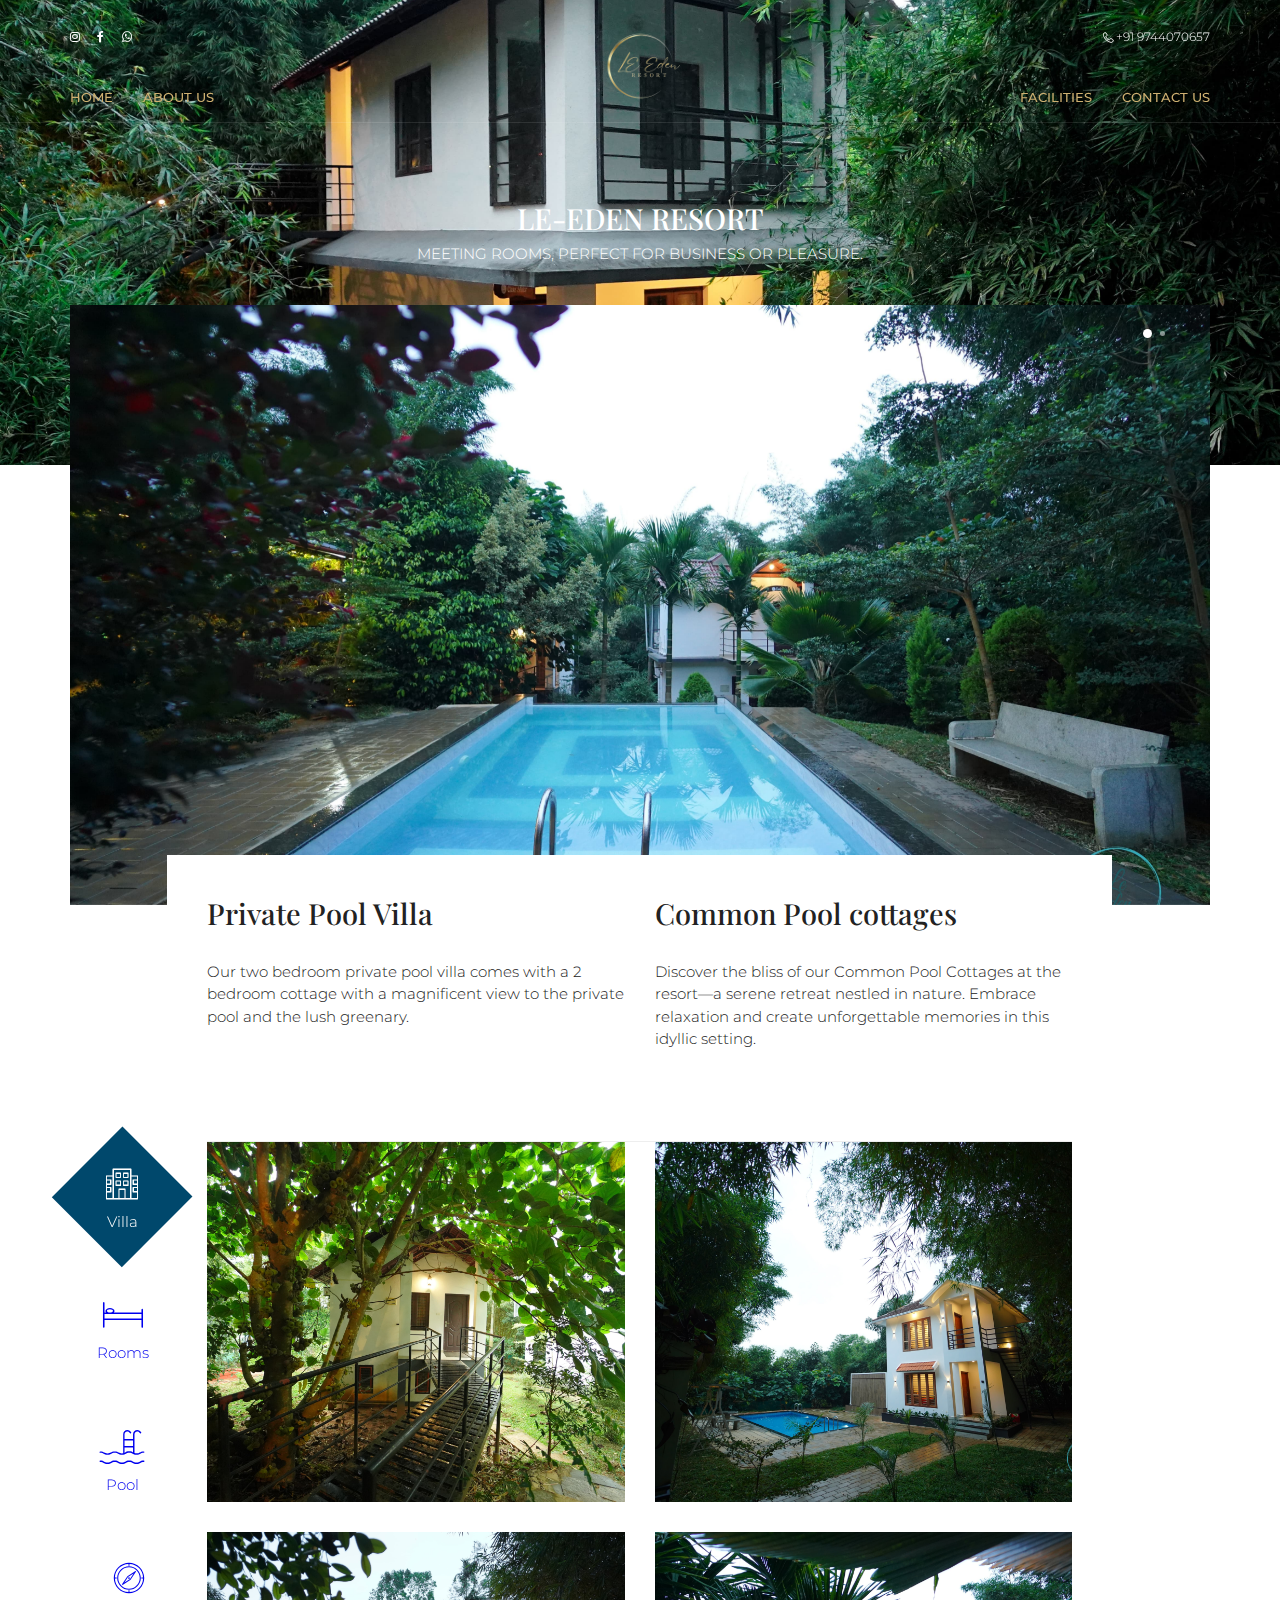
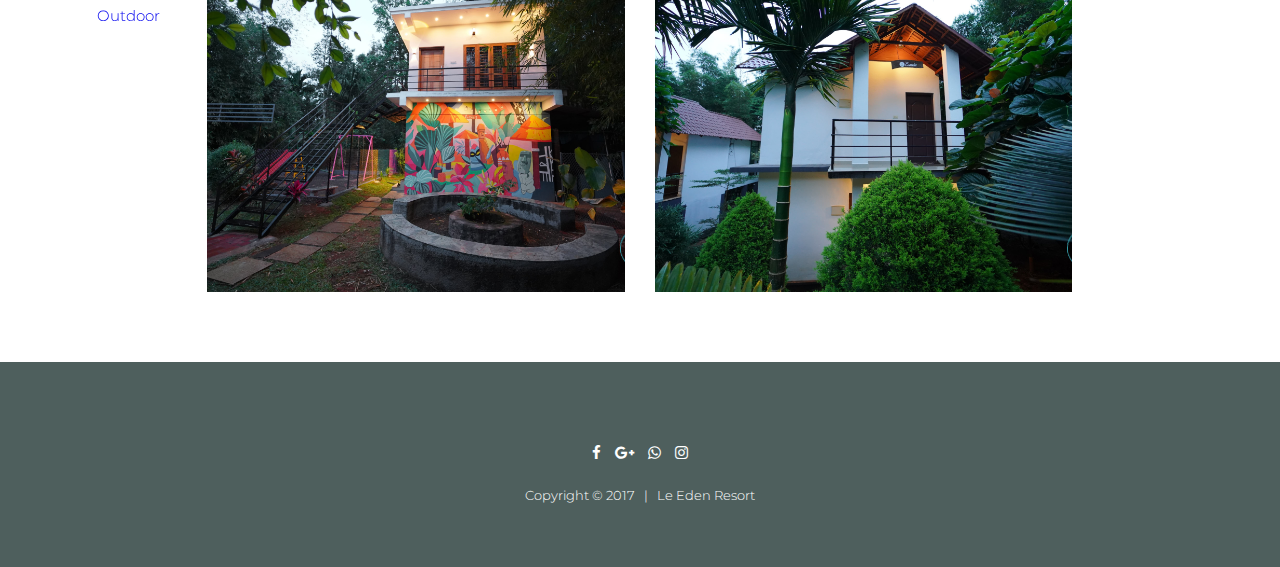
<file: facility.html>
﻿<!DOCTYPE html>
<html lang="en">

<head>
    <meta charset="utf-8">
    <meta http-equiv="X-UA-Compatible" content="IE=edge">
    <meta name="viewport" content="width=device-width, initial-scale=1, maximum-scale=1">

    <!-- Mobile Web-app fullscreen -->
    <meta name="apple-mobile-web-app-capable" content="yes">
    <meta name="mobile-web-app-capable" content="yes">

    <!-- Meta tags -->
    <meta name="description" content="">
    <meta name="author" content="">
    <link rel="icon" href="favicon.ico">

    <!--Title-->
    <title>Le Eden</title>

    <!--CSS styles-->
    <link rel="stylesheet" media="all" href="css/bootstrap.css" />
    <link rel="stylesheet" media="all" href="css/animate.css" />
    <link rel="stylesheet" media="all" href="css/font-awesome.css" />
    <link rel="stylesheet" media="all" href="css/linear-icons.css" />
    <link rel="stylesheet" media="all" href="css/hotel-icons.css" />
    <link rel="stylesheet" media="all" href="css/magnific-popup.css" />
    <link rel="stylesheet" media="all" href="css/owl.carousel.css" />
    <link rel="stylesheet" media="all" href="css/datepicker.css" />
    <link rel="stylesheet" media="all" href="css/theme.css" />

    <!--Google fonts-->
    <link href="https://fonts.googleapis.com/css?family=Montserrat:300,500&amp;subset=latin-ext" rel="stylesheet">
    <link href="https://fonts.googleapis.com/css?family=Playfair+Display:400,700&amp;subset=latin-ext" rel="stylesheet">

    <link rel="stylesheet"
        href="https://fonts.googleapis.com/css2?family=Material+Symbols+Outlined:opsz,wght,FILL,GRAD@24,400,0,0" />
</head>

<body>

    <!-- <div class="page-loader"></div> -->

    <div class="wrapper">

        <header>

            <!-- ======================== Navigation ======================== -->

            <div class="container">

                <!-- === navigation-top === -->

                <nav class="navigation-top clearfix">

                    <!-- navigation-top-left -->

                    <div class="navigation-top-left">
                        <a class="box" href="https://www.instagram.com/le_eden_resort?igsh=OGd6Y3p1NzJnbWFy">
                            <i class="fa fa-instagram"></i>
                        </a>
                        <a class="box" href="https://www.facebook.com/profile.php?id=100064150205639&mibextid=ZbWKwL">
                            <i class="fa fa-facebook"></i>
                        </a>
                        <!-- <a class="box" href="mailto:resorts.le.eden@gmail.com">
                            <i class="fa fa-google-plus"></i>
                        </a> -->
                        <a class="box" href="https://wa.me/+918921845725"><i class="fa fa-whatsapp"></i></a>

                    </div>

                    <!-- navigation-top-right -->

                    <div class="navigation-top-right">
                        <a class="box" href="#">
                            <i class="icon icon-phone-handset"></i>
                            +91 9744070657
                        </a>
                    </div>
                </nav>

                <!-- === navigation-main === -->

                <nav class="navigation-main clearfix">

                    <!-- logo -->

                    <div class="logo animated fadeIn">
                        <a href="index.html">
                            <img class="logo-desktop" src="assets/images/logo.png" alt="Alternate Text" />
                            <img class="logo-mobile" src="assets/images/mobile-logo.png" alt="Alternate Text" />
                        </a>
                    </div>

                    <!-- toggle-menu -->

                    <div class="toggle-menu"><i class="icon icon-menu"></i></div>

                    <!-- navigation-block -->

                    <div class="navigation-block clearfix">

                        <!-- navigation-left -->

                        <ul class="navigation-left">
                            <li>
                                <a href="index.html">Home <span class="open-dropdown">
                                    </span></a>
                            </li>
                            <li>
                                <a href="about.html">About us <span class="open-dropdown">
                                    </span></a>
                            </li>
                        </ul>

                        <!-- navigation-right -->

                        <ul class="navigation-right">
                            <li>
                                <a href="facility.html">Facilities</a>
                            </li>
                            <li>
                                <a href="contact.html">Contact Us</a>
                            </li>
                        </ul>

                    </div> <!--/navigation-block-->

                </nav>
            </div> <!--/container-->

        </header>

        <!-- ========================  Facility ======================== -->

        <section class="page">

            <!-- ===  Page header === -->

            <div class="page-header" style="background-image:url(assets/Home/Outdoor3.jpg)">
                <div class="container text-center">
                    <h2 class="title">Le-Eden Resort</h2>
                    <p>Meeting rooms, perfect for business or pleasure.</p>
                </div>
            </div>

            <div class="facility">

                <div class="container">
                    <div class="facility-gallery">
                        <div class="owl-slider owl-theme owl-slider-gallery">

                            <!-- === slide item === -->

                            <div class="item" style="background-image:url(assets/Home/OtdoorPool5.jpg)">
                                <img src="assets/Home/OtdoorPool5.jpg" alt="" />
                            </div>

                            <!-- === slide item === -->

                            <div class="item" style="background-image:url(assets/Home/Outdoor2.jpg)">
                                <img src="assets/Home/Outdoor2.jpg" alt="" />
                            </div>

                        </div> <!--/owl-slider-->

                    </div> <!--/facilty-gallery-->

                    <div class="row">
                        <div class="col-md-10 col-md-offset-1">

                            <!-- === facility-info === -->

                            <div class="facility-info">
                                <div class="row">
                                    <div class="col-md-6">
                                        <h2>Private Pool Villa</h2>
                                        <p>
                                            Our two bedroom private pool villa comes with a 2 bedroom cottage with a
                                            magnificent view to the private pool and the lush greenary.
                                        </p>
                                    </div>
                                    <div class="col-md-6">
                                        <h2>Common Pool cottages</h2>
                                        <p>
                                            Discover the bliss of our Common Pool Cottages at the resort—a serene
                                            retreat nestled in nature. Embrace relaxation and create unforgettable
                                            memories in this idyllic setting.
                                        </p>
                                    </div>
                                </div>
                            </div>

                            <!-- === facility-addons === -->

                            <div class="facility-addons">

                                <!-- === nav-tabs === -->

                                <ul class="nav nav-tabs" role="tablist">

                                    <li role="presentation" class="active">
                                        <a href="#villa" aria-controls="villa" role="tab" data-toggle="tab">
                                            <!-- <i class="hotelicon hotelicon-hotel"></i> -->
                                            <i class="hotelicon hotelicon-hotel"></i>
                                            <span class="visible-md visible-lg">Villa</span>
                                        </a>
                                    </li>
                                    <li role="presentation">
                                        <a href="#menus" aria-controls="menus" role="tab" data-toggle="tab">
                                            <i class="hotelicon hotelicon-bed"></i>
                                            <span class="visible-md visible-lg">Rooms</span>
                                        </a>
                                    </li>
                                    <li role="presentation">
                                        <a href="#chefs" aria-controls="chefs" role="tab" data-toggle="tab">
                                            <i class="hotelicon hotelicon-pool"></i>
                                            <span class="visible-md visible-lg">Pool</span>
                                        </a>
                                    </li>
                                    <li role="presentation">
                                        <a href="#events" aria-controls="events" role="tab" data-toggle="tab">
                                            <i class="hotelicon hotelicon-compas"></i>
                                            <!-- <i class="hotelicon hotelicon-elevator"></i> -->
                                            <span class="visible-md visible-lg">Outdoor</span>
                                        </a>
                                    </li>
                                </ul>

                                <!-- === tab-panes === -->

                                <div class="tab-content">

                                    <!-- ============ tab #1 ============ -->

                                    <div role="tabpanel" class="tab-pane active" id="villa">
                                        <div class="content">

                                            <div class="cards">

                                                <div class="row">

                                                    <!-- === item === -->

                                                    <div class="col-xs-6 col-md-6">
                                                        <figure>
                                                            <figcaption
                                                                style="background-image:url(assets/villa/villa1.jpg)">
                                                                <img src="assets/villa/villa1.jpg" alt="" />
                                                            </figcaption>
                                                        </figure>
                                                    </div>

                                                    <!-- === item === -->

                                                    <div class="col-xs-6 col-md-6">
                                                        <figure>
                                                            <figcaption
                                                                style="background-image:url(assets/villa/villa3.jpg)">
                                                                <img src="assets/villa/villa3.jpg" alt="" />
                                                            </figcaption>
                                                        </figure>
                                                    </div>

                                                    <!-- === item === -->

                                                    <div class="col-xs-6 col-md-6">
                                                        <figure>
                                                            <figcaption
                                                                style="background-image:url(assets/villa/villa2.jpg)">
                                                                <img src="assets/villa/villa2.jpg" alt="" />
                                                            </figcaption>
                                                        </figure>
                                                    </div>

                                                    <!-- === item === -->

                                                    <div class="col-xs-6 col-md-6">
                                                        <figure>
                                                            <figcaption
                                                                style="background-image:url(assets/villa/villa4.jpg)">
                                                                <img src="assets/villa/villa4.jpg" alt="" />
                                                            </figcaption>
                                                        </figure>
                                                    </div>

                                                </div> <!--/row-->

                                            </div> <!--/cards-->

                                        </div>
                                    </div>

                                    <!-- ============ tab #1 ============ -->

                                    <div role="tabpanel" class="tab-pane" id="menus">
                                        <div class="content">

                                            <div class="cards">

                                                <div class="row">

                                                    <!-- === item === -->

                                                    <div class="col-xs-6 col-md-6">
                                                        <figure>
                                                            <figcaption
                                                                style="background-image:url(assets/Rooms/room1.jpg)">
                                                                <img src="assets/Rooms/room1.jpg" alt="" />
                                                            </figcaption>
                                                        </figure>
                                                    </div>

                                                    <!-- === item === -->

                                                    <div class="col-xs-6 col-md-6">
                                                        <figure>
                                                            <figcaption
                                                                style="background-image:url(assets/Rooms/room2.jpg)">
                                                                <img src="assets/Rooms/room2.jpg" alt="" />
                                                            </figcaption>
                                                        </figure>
                                                    </div>

                                                    <!-- === item === -->

                                                    <div class="col-xs-6 col-md-6">
                                                        <figure>
                                                            <figcaption
                                                                style="background-image:url(assets/Rooms/room4.jpg)">
                                                                <img src="assets/Rooms/room4.jpg" alt="" />
                                                            </figcaption>
                                                        </figure>
                                                    </div>

                                                    <!-- === item === -->

                                                    <div class="col-xs-6 col-md-6">
                                                        <figure>
                                                            <figcaption
                                                                style="background-image:url(assets/Rooms/room3.jpg)">
                                                                <img src="assets/Rooms/room3.jpg" alt="" />
                                                            </figcaption>
                                                        </figure>
                                                    </div>

                                                </div>

                                            </div>

                                        </div>
                                    </div>

                                    <!-- ============ tab #2 ============ -->



                                    <div role="tabpanel" class="tab-pane" id="chefs">

                                        <div class="content">

                                            <div class="cards">

                                                <div class="row">

                                                    <!-- === item === -->

                                                    <div class="col-xs-6 col-md-6">
                                                        <figure>
                                                            <figcaption
                                                                style="background-image:url(assets/pool/pool5.jpg)">
                                                                <img src="assets/pool/pool5.jpg" alt="" />
                                                            </figcaption>
                                                        </figure>
                                                    </div>

                                                    <!-- === item === -->

                                                    <div class="col-xs-6 col-md-6">
                                                        <figure>
                                                            <figcaption
                                                                style="background-image:url(assets/pool/pool2.jpg)">
                                                                <img src="assets/pool/pool2.jpg" alt="" />
                                                            </figcaption>
                                                        </figure>
                                                    </div>

                                                    <!-- === item === -->

                                                    <div class="col-xs-6 col-md-6">
                                                        <figure>
                                                            <figcaption
                                                                style="background-image:url(assets/pool/pool3.jpg)">
                                                                <img src="assets/pool/pool3.jpg" alt="" />
                                                            </figcaption>
                                                        </figure>
                                                    </div>

                                                    <!-- === item === -->

                                                    <div class="col-xs-6 col-md-6">
                                                        <figure>
                                                            <figcaption
                                                                style="background-image:url(assets/pool/pool4.jpg)">
                                                                <img src="assets/pool/pool4.jpg" alt="" />
                                                            </figcaption>
                                                        </figure>
                                                    </div>

                                                </div> <!--/row-->

                                            </div> <!--/cards-->

                                        </div>

                                    </div>

                                    <!-- ============ tab #3 ============ -->

                                    <div role="tabpanel" class="tab-pane" id="events">

                                        <div class="content">

                                            <div class="cards">

                                                <div class="row">

                                                    <!-- === item === -->

                                                    <div class="col-xs-6 col-md-6">
                                                        <figure>
                                                            <figcaption
                                                                style="background-image:url(assets/outdoor/outdoor4.jpg)">
                                                                <img src="assets/outdoor/outdoor1.jpg" alt="" />


                                                            </figcaption>
                                                        </figure>
                                                    </div>

                                                    <!-- === item === -->

                                                    <div class="col-xs-6 col-md-6">
                                                        <figure>
                                                            <figcaption
                                                                style="background-image:url(assets/outdoor/outdoor2.jpg)">
                                                                <img src="assets/outdoor/outdoor2.jpg" alt="" />
                                                            </figcaption>
                                                        </figure>
                                                    </div>

                                                    <!-- === item === -->

                                                    <div class="col-xs-6 col-md-6">
                                                        <figure>
                                                            <figcaption
                                                                style="background-image:url(assets/outdoor/outdoor1.jpg)">
                                                                <img src="assets/outdoor/outdoor3.jpg" alt="" />

                                                            </figcaption>
                                                        </figure>
                                                    </div>

                                                    <!-- === item === -->

                                                    <div class="col-xs-6 col-md-6">
                                                        <figure>
                                                            <figcaption
                                                                style="background-image:url(assets/outdoor/outdoor3.jpg)">
                                                                <img src="assets/outdoor/outdoor4.jpg" alt="" />
                                                            </figcaption>
                                                        </figure>
                                                    </div>

                                                </div> <!--/row-->

                                            </div> <!--/cards-->

                                        </div>
                                    </div>

                                </div> <!--/tab-content-->

                            </div> <!--/facility-addons-->
                        </div> <!--/col-md-10-->
                    </div> <!--/row-->

                </div> <!--/container-->
            </div>

        </section>

        <!-- ================== Footer  ================== -->

        <footer>
            <div class="container">

                <!--footer social-->

                <div class="footer-social">
                    <div class="row">
                        <div class="col-sm-12 text-center hidden">
                            <a href="" class="footer-logo"><img src="assets/images/logo.png"
                                    alt="Alternate Text" /></a>
                        </div>
                        <div class="col-sm-12 icons">
                            <ul>
                                <li><a href="https://www.facebook.com/profile.php?id=100064150205639&mibextid=ZbWKwL"><i
                                            class="fa fa-facebook"></i></a></li>
                                <!-- <li><a href="#"><i class="fa fa-twitter"></i></a></li> -->
                                <li><a href="mailto:resorts.le.eden@gmail.com"><i class="fa fa-google-plus"></i></a>
                                </li>
                                <li><a href="https://wa.me/+918921845725"><i class="fa fa-whatsapp"></i></a></li>
                                <li><a href="https://www.instagram.com/le_eden_resort?igsh=OGd6Y3p1NzJnbWFy"><i
                                            class="fa fa-instagram"></i></a></li>
                            </ul>
                        </div>
                        <div class="col-sm-12 copyright">
                            <small>Copyright &copy; 2017 &nbsp; | &nbsp;
                                Le Eden Resort</small>
                        </div>
                    </div>
                </div>
            </div>
        </footer>

    </div> <!--/wrapper-->

    <!--JS files-->
    <script src="js/jquery.min.js"></script>
    <script src="js/jquery-ui.js"></script>
    <script src="js/jquery.bootstrap.js"></script>
    <script src="js/jquery.magnific-popup.js"></script>
    <script src="js/jquery.owl.carousel.js"></script>
    <script src="js/main.js"></script>
</body>

</html>
</file>
<file: css/linear-icons.css>
@font-face {
	font-family: 'LinearIcons';
	src:url('../fonts/linearIcons.eot?w118d');
	src:url('../fonts/linearIcons.eot?#iefixw118d') format('embedded-opentype'),
		url('../fonts/linearIcons.woff2?w118d') format('woff2'),
		url('../fonts/linearIcons.woff?w118d') format('woff'),
		url('../fonts/linearIcons.ttf?w118d') format('truetype'),
		url('../fonts/linearIcons.svg?w118d#Linearicons-Free') format('svg');
	font-weight: normal;
	font-style: normal;
}
 
.icon {
    font-family: 'LinearIcons'; 
    font-style: normal;
    font-variant-ligatures: normal;
    font-variant-caps: normal;
    font-variant-numeric: normal;
    font-weight: normal;
    font-stretch: normal;
	text-transform: none;
	speak: none;

	/* Better Font Rendering =========== */
	-webkit-font-smoothing: antialiased;
	-moz-osx-font-smoothing: grayscale;
}

.icon-home:before {
	content: "\e800";
}
.icon-apartment:before {
	content: "\e801";
}
.icon-pencil:before {
	content: "\e802";
}
.icon-magic-wand:before {
	content: "\e803";
}
.icon-drop:before {
	content: "\e804";
}
.icon-lighter:before {
	content: "\e805";
}
.icon-poop:before {
	content: "\e806";
}
.icon-sun:before {
	content: "\e807";
}
.icon-moon:before {
	content: "\e808";
}
.icon-cloud:before {
	content: "\e809";
}
.icon-cloud-upload:before {
	content: "\e80a";
}
.icon-cloud-download:before {
	content: "\e80b";
}
.icon-cloud-sync:before {
	content: "\e80c";
}
.icon-cloud-check:before {
	content: "\e80d";
}
.icon-database:before {
	content: "\e80e";
}
.icon-lock:before {
	content: "\e80f";
}
.icon-cog:before {
	content: "\e810";
}
.icon-trash:before {
	content: "\e811";
}
.icon-dice:before {
	content: "\e812";
}
.icon-heart:before {
	content: "\e813";
}
.icon-star:before {
	content: "\e814";
}
.icon-star-half:before {
	content: "\e815";
}
.icon-star-empty:before {
	content: "\e816";
}
.icon-flag:before {
	content: "\e817";
}
.icon-envelope:before {
	content: "\e818";
}
.icon-paperclip:before {
	content: "\e819";
}
.icon-inbox:before {
	content: "\e81a";
}
.icon-eye:before {
	content: "\e81b";
}
.icon-printer:before {
	content: "\e81c";
}
.icon-file-empty:before {
	content: "\e81d";
}
.icon-file-add:before {
	content: "\e81e";
}
.icon-enter:before {
	content: "\e81f";
}
.icon-exit:before {
	content: "\e820";
}
.icon-graduation-hat:before {
	content: "\e821";
}
.icon-license:before {
	content: "\e822";
}
.icon-music-note:before {
	content: "\e823";
}
.icon-film-play:before {
	content: "\e824";
}
.icon-camera-video:before {
	content: "\e825";
}
.icon-camera:before {
	content: "\e826";
}
.icon-picture:before {
	content: "\e827";
}
.icon-book:before {
	content: "\e828";
}
.icon-bookmark:before {
	content: "\e829";
}
.icon-user:before {
	content: "\e82a";
}
.icon-users:before {
	content: "\e82b";
}
.icon-shirt:before {
	content: "\e82c";
}
.icon-store:before {
	content: "\e82d";
}
.icon-cart:before {
	content: "\e82e";
}
.icon-tag:before {
	content: "\e82f";
}
.icon-phone-handset:before {
	content: "\e830";
}
.icon-phone:before {
	content: "\e831";
}
.icon-pushpin:before {
	content: "\e832";
}
.icon-map-marker:before {
	content: "\e833";
}
.icon-map:before {
	content: "\e834";
}
.icon-location:before {
	content: "\e835";
}
.icon-calendar-full:before {
	content: "\e836";
}
.icon-keyboard:before {
	content: "\e837";
}
.icon-spell-check:before {
	content: "\e838";
}
.icon-screen:before {
	content: "\e839";
}
.icon-smartphone:before {
	content: "\e83a";
}
.icon-tablet:before {
	content: "\e83b";
}
.icon-laptop:before {
	content: "\e83c";
}
.icon-laptop-phone:before {
	content: "\e83d";
}
.icon-power-switch:before {
	content: "\e83e";
}
.icon-bubble:before {
	content: "\e83f";
}
.icon-heart-pulse:before {
	content: "\e840";
}
.icon-construction:before {
	content: "\e841";
}
.icon-pie-chart:before {
	content: "\e842";
}
.icon-chart-bars:before {
	content: "\e843";
}
.icon-gift:before {
	content: "\e844";
}
.icon-diamond:before {
	content: "\e845";
}
.icon-linearicons:before {
	content: "\e846";
}
.icon-dinner:before {
	content: "\e847";
}
.icon-coffee-cup:before {
	content: "\e848";
}
.icon-leaf:before {
	content: "\e849";
}
.icon-paw:before {
	content: "\e84a";
}
.icon-rocket:before {
	content: "\e84b";
}
.icon-briefcase:before {
	content: "\e84c";
}
.icon-bus:before {
	content: "\e84d";
}
.icon-car:before {
	content: "\e84e";
}
.icon-train:before {
	content: "\e84f";
}
.icon-bicycle:before {
	content: "\e850";
}
.icon-wheelchair:before {
	content: "\e851";
}
.icon-select:before {
	content: "\e852";
}
.icon-earth:before {
	content: "\e853";
}
.icon-smile:before {
	content: "\e854";
}
.icon-sad:before {
	content: "\e855";
}
.icon-neutral:before {
	content: "\e856";
}
.icon-mustache:before {
	content: "\e857";
}
.icon-alarm:before {
	content: "\e858";
}
.icon-bullhorn:before {
	content: "\e859";
}
.icon-volume-high:before {
	content: "\e85a";
}
.icon-volume-medium:before {
	content: "\e85b";
}
.icon-volume-low:before {
	content: "\e85c";
}
.icon-volume:before {
	content: "\e85d";
}
.icon-mic:before {
	content: "\e85e";
}
.icon-hourglass:before {
	content: "\e85f";
}
.icon-undo:before {
	content: "\e860";
}
.icon-redo:before {
	content: "\e861";
}
.icon-sync:before {
	content: "\e862";
}
.icon-history:before {
	content: "\e863";
}
.icon-clock:before {
	content: "\e864";
}
.icon-download:before {
	content: "\e865";
}
.icon-upload:before {
	content: "\e866";
}
.icon-enter-down:before {
	content: "\e867";
}
.icon-exit-up:before {
	content: "\e868";
}
.icon-bug:before {
	content: "\e869";
}
.icon-code:before {
	content: "\e86a";
}
.icon-link:before {
	content: "\e86b";
}
.icon-unlink:before {
	content: "\e86c";
}
.icon-thumbs-up:before {
	content: "\e86d";
}
.icon-thumbs-down:before {
	content: "\e86e";
}
.icon-magnifier:before {
	content: "\e86f";
}
.icon-cross:before {
	content: "\e870";
}
.icon-menu:before {
	content: "\e871";
}
.icon-list:before {
	content: "\e872";
}
.icon-chevron-up:before {
	content: "\e873";
}
.icon-chevron-down:before {
	content: "\e874";
}
.icon-chevron-left:before {
	content: "\e875";
}
.icon-chevron-right:before {
	content: "\e876";
}
.icon-arrow-up:before {
	content: "\e877";
}
.icon-arrow-down:before {
	content: "\e878";
}
.icon-arrow-left:before {
	content: "\e879";
}
.icon-arrow-right:before {
	content: "\e87a";
}
.icon-move:before {
	content: "\e87b";
}
.icon-warning:before {
	content: "\e87c";
}
.icon-question-circle:before {
	content: "\e87d";
}
.icon-menu-circle:before {
	content: "\e87e";
}
.icon-checkmark-circle:before {
	content: "\e87f";
}
.icon-cross-circle:before {
	content: "\e880";
}
.icon-plus-circle:before {
	content: "\e881";
}
.icon-circle-minus:before {
	content: "\e882";
}
.icon-arrow-up-circle:before {
	content: "\e883";
}
.icon-arrow-down-circle:before {
	content: "\e884";
}
.icon-arrow-left-circle:before {
	content: "\e885";
}
.icon-arrow-right-circle:before {
	content: "\e886";
}
.icon-chevron-up-circle:before {
	content: "\e887";
}
.icon-chevron-down-circle:before {
	content: "\e888";
}
.icon-chevron-left-circle:before {
	content: "\e889";
}
.icon-chevron-right-circle:before {
	content: "\e88a";
}
.icon-crop:before {
	content: "\e88b";
}
.icon-frame-expand:before {
	content: "\e88c";
}
.icon-frame-contract:before {
	content: "\e88d";
}
.icon-layers:before {
	content: "\e88e";
}
.icon-funnel:before {
	content: "\e88f";
}
.icon-text-format:before {
	content: "\e890";
}
.icon-text-format-remove:before {
	content: "\e891";
}
.icon-text-size:before {
	content: "\e892";
}
.icon-bold:before {
	content: "\e893";
}
.icon-italic:before {
	content: "\e894";
}
.icon-underline:before {
	content: "\e895";
}
.icon-strikethrough:before {
	content: "\e896";
}
.icon-highlight:before {
	content: "\e897";
}
.icon-text-align-left:before {
	content: "\e898";
}
.icon-text-align-center:before {
	content: "\e899";
}
.icon-text-align-right:before {
	content: "\e89a";
}
.icon-text-align-justify:before {
	content: "\e89b";
}
.icon-line-spacing:before {
	content: "\e89c";
}
.icon-indent-increase:before {
	content: "\e89d";
}
.icon-indent-decrease:before {
	content: "\e89e";
}
.icon-pilcrow:before {
	content: "\e89f";
}
.icon-direction-ltr:before {
	content: "\e8a0";
}
.icon-direction-rtl:before {
	content: "\e8a1";
}
.icon-page-break:before {
	content: "\e8a2";
}
.icon-sort-alpha-asc:before {
	content: "\e8a3";
}
.icon-sort-amount-asc:before {
	content: "\e8a4";
}
.icon-hand:before {
	content: "\e8a5";
}
.icon-pointer-up:before {
	content: "\e8a6";
}
.icon-pointer-right:before {
	content: "\e8a7";
}
.icon-pointer-down:before {
	content: "\e8a8";
}
.icon-pointer-left:before {
	content: "\e8a9";
}
</file>
<file: css/hotel-icons.css>
﻿@charset "UTF-8";

@font-face {
    font-family: "hotel";
    src: url("../fonts/hotel.eot");
    src: url("../fonts/hotel.eot?#iefix") format("embedded-opentype"), url("../fonts/hotel.woff") format("woff"), url("../fonts/hotel.ttf") format("truetype"), url("../fonts/hotel.svg#hotel") format("svg");
    font-weight: normal;
    font-style: normal;
}

.hotelicon {
    font-family: "hotel" !important;
    font-style: normal !important;
    font-weight: normal !important;
    font-variant: normal !important;
    text-transform: none !important;
    speak: none;
    line-height: 1;
    -webkit-font-smoothing: antialiased;
    -moz-osx-font-smoothing: grayscale;
    vertical-align: middle;
}

.hotelicon-air-condition:before {
    content: "\61";
}

.hotelicon-bathtub:before {
    content: "\62";
}

.hotelicon-bed:before {
    content: "\63";
}

.hotelicon-burger:before {
    content: "\64";
}

.hotelicon-card:before {
    content: "\65";
}

.hotelicon-coctail:before {
    content: "\66";
}

.hotelicon-coffee:before {
    content: "\67";
}

.hotelicon-compas:before {
    content: "\68";
}

.hotelicon-dining:before {
    content: "\69";
}

.hotelicon-guest:before {
    content: "\6a";
}

.hotelicon-guestbook:before {
    content: "\6b";
}

.hotelicon-hangers:before {
    content: "\6c";
}

.hotelicon-clock:before {
    content: "\6d";
}

.hotelicon-hotel:before {
    content: "\6e";
}

.hotelicon-icecream:before {
    content: "\6f";
}

.hotelicon-keys:before {
    content: "\70";
}

.hotelicon-king-bed:before {
    content: "\71";
}

.hotelicon-kitchen:before {
    content: "\72";
}

.hotelicon-parking:before {
    content: "\73";
}

.hotelicon-phone:before {
    content: "\74";
}

.hotelicon-plane:before {
    content: "\75";
}

.hotelicon-pool:before {
    content: "\76";
}

.hotelicon-private:before {
    content: "\77";
}

.hotelicon-roomservice:before {
    content: "\78";
}

.hotelicon-stuff:before {
    content: "\79";
}

.hotelicon-tv:before {
    content: "\7a";
}

.hotelicon-washer:before {
    content: "\41";
}

.hotelicon-wheel-chair:before {
    content: "\42";
}

.hotelicon-wheels:before {
    content: "\43";
}

.hotelicon-wifi:before {
    content: "\44";
}

.hotelicon-elevator:before {
    content: "\45";
}
</file>
<file: css/datepicker.css>
/* DatePicker Container */
.ui-datepicker {
	width: auto;
	height: auto;
	margin: 5px auto 0;
	font: 9pt Arial, sans-serif;
	-webkit-box-shadow: 0px 0px 10px 0px rgba(0, 0, 0, .5);
	-moz-box-shadow: 0px 0px 10px 0px rgba(0, 0, 0, .5);
	box-shadow: 0px 0px 10px 0px rgba(0, 0, 0, .5);
	background: white;
    display: none;
}
.ui-datepicker a {
	text-decoration: none;
}
/* DatePicker Table */
.ui-datepicker table {
	width: 100%;
}
.ui-datepicker-header {
	background: #828282;
	color: #e0e0e0;
	line-height: 30px;
}
.ui-datepicker-title {
	text-align: center;
	padding: 15px;
	font-size: 18px;
}
.ui-datepicker-prev, .ui-datepicker-next {
	display: inline-block;
	width: 50px;
	height: 60px;
	line-height: 60px;
	text-align: center;
	cursor: pointer;
	overflow: hidden;
	position: relative;
	color: transparent!important;
}
.ui-datepicker-prev:before, .ui-datepicker-next:before {
    position:absolute;
    content:"";
    display:inline-block;
    font-family: 'LinearIcons';
    font-style: normal;
    font-variant-ligatures: normal;
    font-variant-caps: normal;
    font-variant-numeric: normal;
    font-weight: normal;
    font-stretch: normal;
    text-transform: none;
    speak: none;
    -webkit-font-smoothing: antialiased;
    -moz-osx-font-smoothing: grayscale;
    width: 100%;
    height: 100%;
    color: white;
    font-size: 15px;
    left: 0;
}
.ui-datepicker-prev:before {
    content: "\e875";
}
.ui-datepicker-next:before {
    content: "\e876";
}
.ui-datepicker-prev {
	float: left;
	background-position: center -30px;
}
.ui-datepicker-next {
	float: right;
	background-position: center 0px;
}
.ui-datepicker thead {
	background-color: #f7f7f7;
	background-image: -moz-linear-gradient(top,  #f7f7f7 0%, #f1f1f1 100%);
	background-image: -webkit-gradient(linear, left top, left bottom, color-stop(0%,#f7f7f7), color-stop(100%,#f1f1f1));
	background-image: -webkit-linear-gradient(top,  #f7f7f7 0%,#f1f1f1 100%);
	background-image: -o-linear-gradient(top,  #f7f7f7 0%,#f1f1f1 100%);
	background-image: -ms-linear-gradient(top,  #f7f7f7 0%,#f1f1f1 100%);
	background-image: linear-gradient(top,  #f7f7f7 0%,#f1f1f1 100%);
	filter: progid:DXImageTransform.Microsoft.gradient( startColorstr='#f7f7f7', endColorstr='#f1f1f1',GradientType=0 );
	border-bottom: 1px solid #bbb;
}
.ui-datepicker th {
	text-transform: uppercase;
	font-size: 6pt;
	padding: 5px 0;
	color: #666666;
	text-shadow: 1px 0px 0px #fff;
	filter: dropshadow(color=#fff, offx=1, offy=0);
	text-align: center;
}
.ui-datepicker tbody td {
	padding: 0px;
	border-right: 1px solid #bbb;
}
.ui-datepicker tbody td:last-child {
	border-right: 0px;
}
.ui-datepicker tbody tr {
	border-bottom: 1px solid #bbb;
}
.ui-datepicker tbody tr:last-child {
	border-bottom: 0px;
}
.ui-datepicker td span, .ui-datepicker td a {
	display: block;
	font-weight: bold;
	text-align: center;
	line-height: 30px;
	color: #666666;
	filter: dropshadow(color=#fff, offx=1, offy=1);
	padding: 15px 20px;
}
.ui-datepicker-calendar .ui-state-default {
	background: #efefef;
}
.ui-datepicker-calendar .ui-state-hover {
	background: #f7f7f7;
}
.ui-datepicker-calendar .ui-state-active {
	color: #e0e0e0;
	position: relative;
	margin: -1px;
}
.ui-datepicker-unselectable .ui-state-default {
	background: #f4f4f4;
	color: #b4b3b3;
}
.ui-datepicker-calendar td:first-child .ui-state-active {
	margin-left: -1px;
}
.ui-datepicker-calendar td:last-child .ui-state-active {
	margin-right: -1px;
}
.ui-datepicker-calendar tr:last-child .ui-state-active {
	margin-bottom: -1px;
}
</file>
